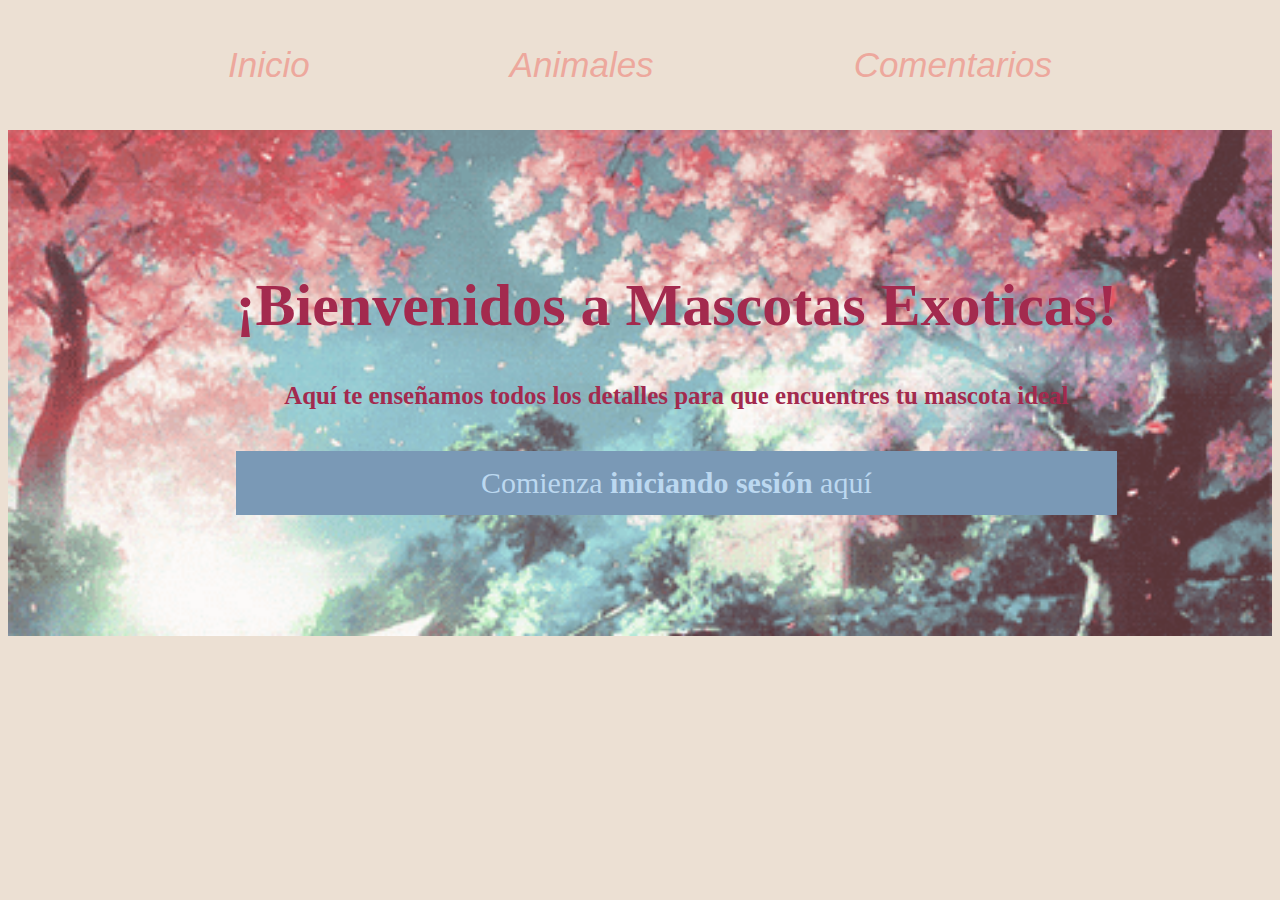
<file: index.html>
<!DOCTYPE html>
<html lang="en">
<head>
    <meta charset="UTF-8">
    <meta name="viewport" content="width=device-width, initial-scale=1.0">
    <title>Bienvenido a MascotasExoticas</title>
    <link rel="stylesheet" href="Bienvenida.css">
</head>
<body>

    <!--Menu-->
    <header>
        <ul class="menu">
            <a href="index.html"><li>Inicio</li></a>
            <a href="animales.html"><li>Animales</li></a>
            <a href="Comentarios.html"><li>Comentarios</li></a>
        </ul>
    </header>

    <!--Fondo-->
    <div class="fondo">
        <img src="./bienvenida/fondo.gif" alt="">
        <div class="negro"></div>
        <div class="contenido">
        <h1>¡Bienvenidos a Mascotas Exoticas!</h1>
        <h5>Aquí te enseñamos todos los detalles para que encuentres tu mascota ideal</h5>
        <div id="boton"><p>Comienza <strong>iniciando sesión</strong> aquí</p></div>
        </div>
    </div>
</body>
<script src=Bienvenida.js></script>
</html>
</file>
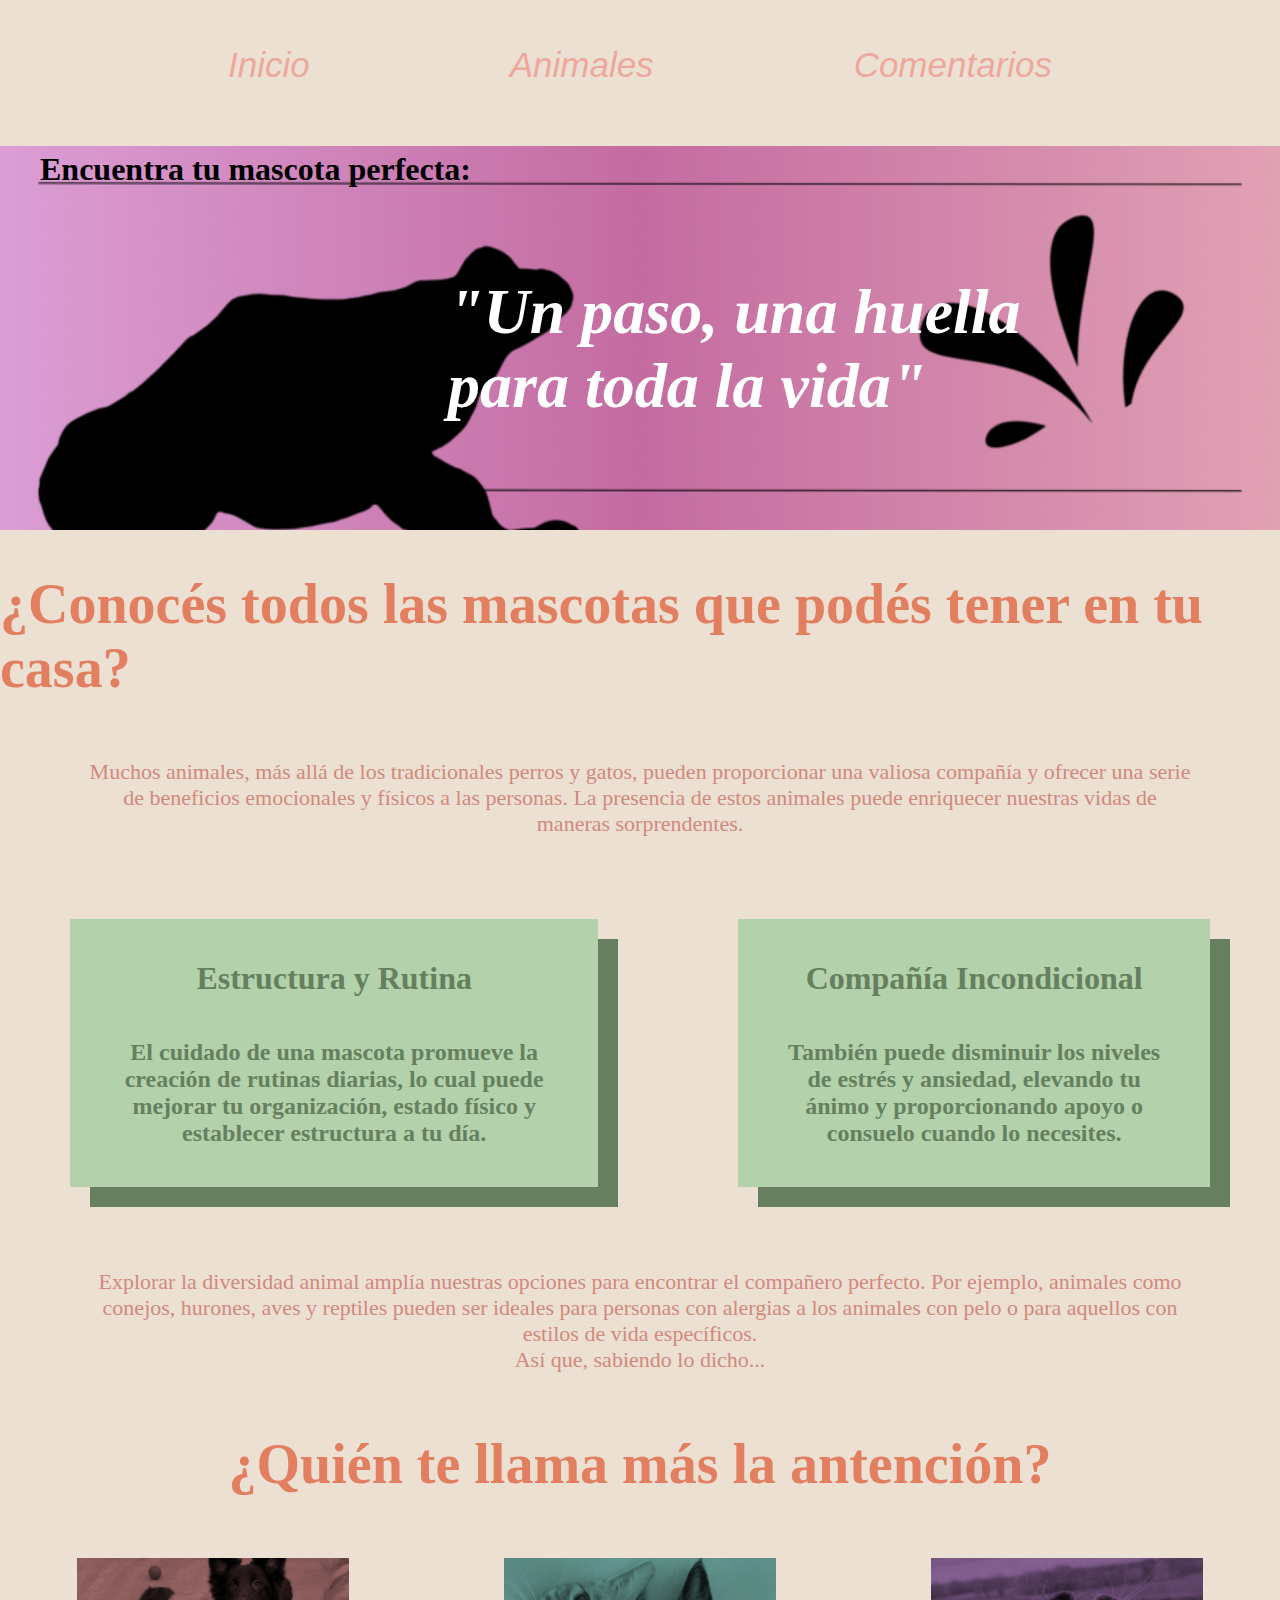
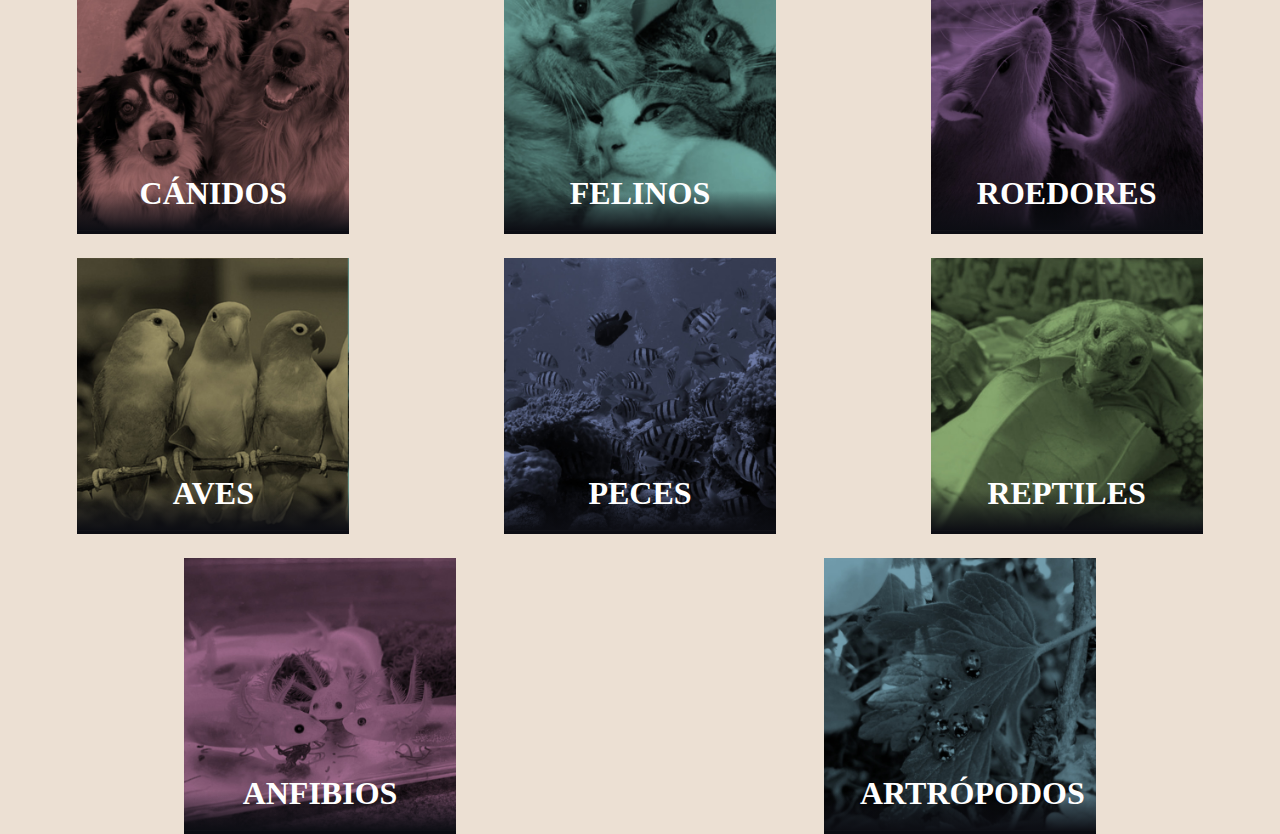
<file: animales.html>
<!DOCTYPE html>
<html lang="en">
<link rel="stylesheet" href="style.css">
<head>
    <meta charset="UTF-8">
    <meta name="viewport" content="width=device-width, initial-scale=1.0">
    <title>Mascotas</title>
    <link rel="preconnect" href="https://fonts.googleapis.com">
    <link rel="preconnect" href="https://fonts.gstatic.com" crossorigin>
    <link href="https://fonts.googleapis.com/css2?family=Edu+AU+VIC+WA+NT+Hand:wght@400..700&display=swap" rel="stylesheet">

</head>
<body>
    
    <header>
        <ul class="menu">
            <a href="index.html"><li>Inicio</li></a>
            <a href="animales.html"><li>Animales</li></a>
            <a href="Comentarios.html"><li>Comentarios</li></a>
        </ul>
    </header>

    <div class="banner">
        <div class="banner_info"><h1>Encuentra tu mascota perfecta:</h1></div>
        <div class="eslogan"><h1>"Un paso, una huella <br> para toda la vida"</h1></div>
    <div class="slider-frame">
        <ul>
            <li>
                <img src="./img/banners/bannerANFIBIOS.webp">
            </li>
            <li>
                <img src="./img/banners/bannerAVES.webp">
            </li>
            <li>
                <img src="./img/banners/bannerCANINO.webp">
            </li>
            <li>
                <img src="./img/banners/bannerGATO.webp">
            </li>
            <li>
                <img src="./img/banners/bannerINSECTOS.webp">
            </li>
            <li>
                <img src="./img/banners/bannerPECES.webp">
            </li>
            <li>
                <img src="./img/banners/bannerREPTILES.webp">
            </li>
            <li>
                <img src="./img/banners/bannerROEDORES.webp">
            </li>
        </ul>
    </div>


    <div class="titulos">
        <H1>¿Conocés todos las mascotas que podés tener en tu casa?</H1>
    </div>
    <div class="explicacion1">
        <p>
            Muchos animales, más allá de los tradicionales perros y gatos, pueden proporcionar una valiosa compañía y ofrecer una serie de beneficios emocionales y físicos a las personas. La presencia de estos animales puede enriquecer nuestras vidas de maneras sorprendentes.
        </p>
    </div>

    <div class="razones">
        <div class="cajaR">
            <div class="razonesT"><h1>Estructura y Rutina</h1></div>
            <div class="razonesT"><h2>El cuidado de una mascota promueve la creación de rutinas diarias, lo cual puede mejorar tu organización, estado físico y establecer estructura a tu día.</h2></div>
        </div>
        <div class="cajaR">
            <div class="razonesT"><h1>Compañía Incondicional</h1></div>
            <div class="razonesT"><h2>También puede disminuir los niveles de estrés y ansiedad, elevando tu ánimo y proporcionando apoyo o consuelo cuando lo necesites.</h2></div>
        </div>
    </div>

    </div>
    <div class="explicacion1">
        <p>
            Explorar la diversidad animal amplía nuestras opciones para encontrar el compañero perfecto. Por ejemplo, animales como conejos, hurones, aves y reptiles pueden ser ideales para personas con alergias a los animales con pelo o para aquellos con estilos de vida específicos. <br>
            Así que, sabiendo lo dicho...
        </p>
    </div>
    <div class="titulos"><H1>¿Quién te llama más la antención?</H1></div>

    <div class="animales">
        <a href="canido.html" target="_blank">
            <div class="tarjeta">
                <div class="arriba">
                     <img src="./img/CANINO1.jpeg" class="sobre_tarjeta" />
                </div>
                <h1 class="nombre">CÁNIDOS</h1>
                    <img src="./img/CANINO2.webp" class="personaje" />
            </div>
        </a>
        <a href="felinos.html" alt="perro" target="_blank">
            <div class="tarjeta">
                <div class="arriba">
                    <img src="./img/GATOS1.jpeg" class="sobre_tarjeta" />
                </div>

                    <h1 class="nombre">FELINOS</h1>
                    <img src="./img/GATOS2.webp" class="personaje" />
            </div>
        </a> 
        <a href="roedores.html" target="_blank">
            <div class="tarjeta">
                <div class="arriba">
                    <img src="./img/ROEDORES1.jpeg" class="sobre_tarjeta" />
                </div>
                    <h1 class="nombre">ROEDORES</h1>
                    <img src="./img/ROEDORES2.webp" class="personaje" />
            </div>
        </a>
        <a href="aves.html" alt="perro" target="_blank">
            <div class="tarjeta">
                <div class="arriba">
                    <img src="./img/AVES1.jpeg" class="sobre_tarjeta" />
                </div>
                    <h1 class="nombre">AVES</h1>
                    <img src="./img/AVES2.webp" class="personaje" />
            </div>
        </a> 
        <a href="peces.html" target="_blank">
            <div class="tarjeta">
                <div class="arriba">
                     <img src="./img/PECES1.jpeg" class="sobre_tarjeta" />
                </div>
                    <h1 class="nombre">PECES</h1>
                    <img src="./img/PECES2.webp" class="personaje" />
            </div>
        </a>
        <a href="reptiles.html" alt="perro" target="_blank">
            <div class="tarjeta">
                <div class="arriba">
                    <img src="./img/REPTILES1.jpeg" class="sobre_tarjeta" />
                </div>
                    <h1 class="nombre">REPTILES</h1>
                    <img src="./img/REPTILES2.webp" class="personaje" />
            </div>
        </a> 
        <a href="anfibios.html" target="_blank">
            <div class="tarjeta">
                <div class="arriba">
                    <img src="./img/ANFIBIOS1.jpeg" class="sobre_tarjeta" />
                </div>
                    <h1 class="nombre">ANFIBIOS</h1>
                    <img src="./img/ANFIBIOS2.webp" class="personaje" />
            </div>
        </a>
        <a href="artropodos.html" alt="perro" target="_blank">
            <div class="tarjeta">
                <div class="arriba">
                    <img src="./img/INSECTOS1.jpeg" class="sobre_tarjeta" />
                </div>
                    <h1 class="nombre">ARTRÓPODOS</h1>
                    <img src="./img/INSECTOS2.webp" class="personaje" />
            </div>
        </a> 
    </div>


</body>
</html>
</file>
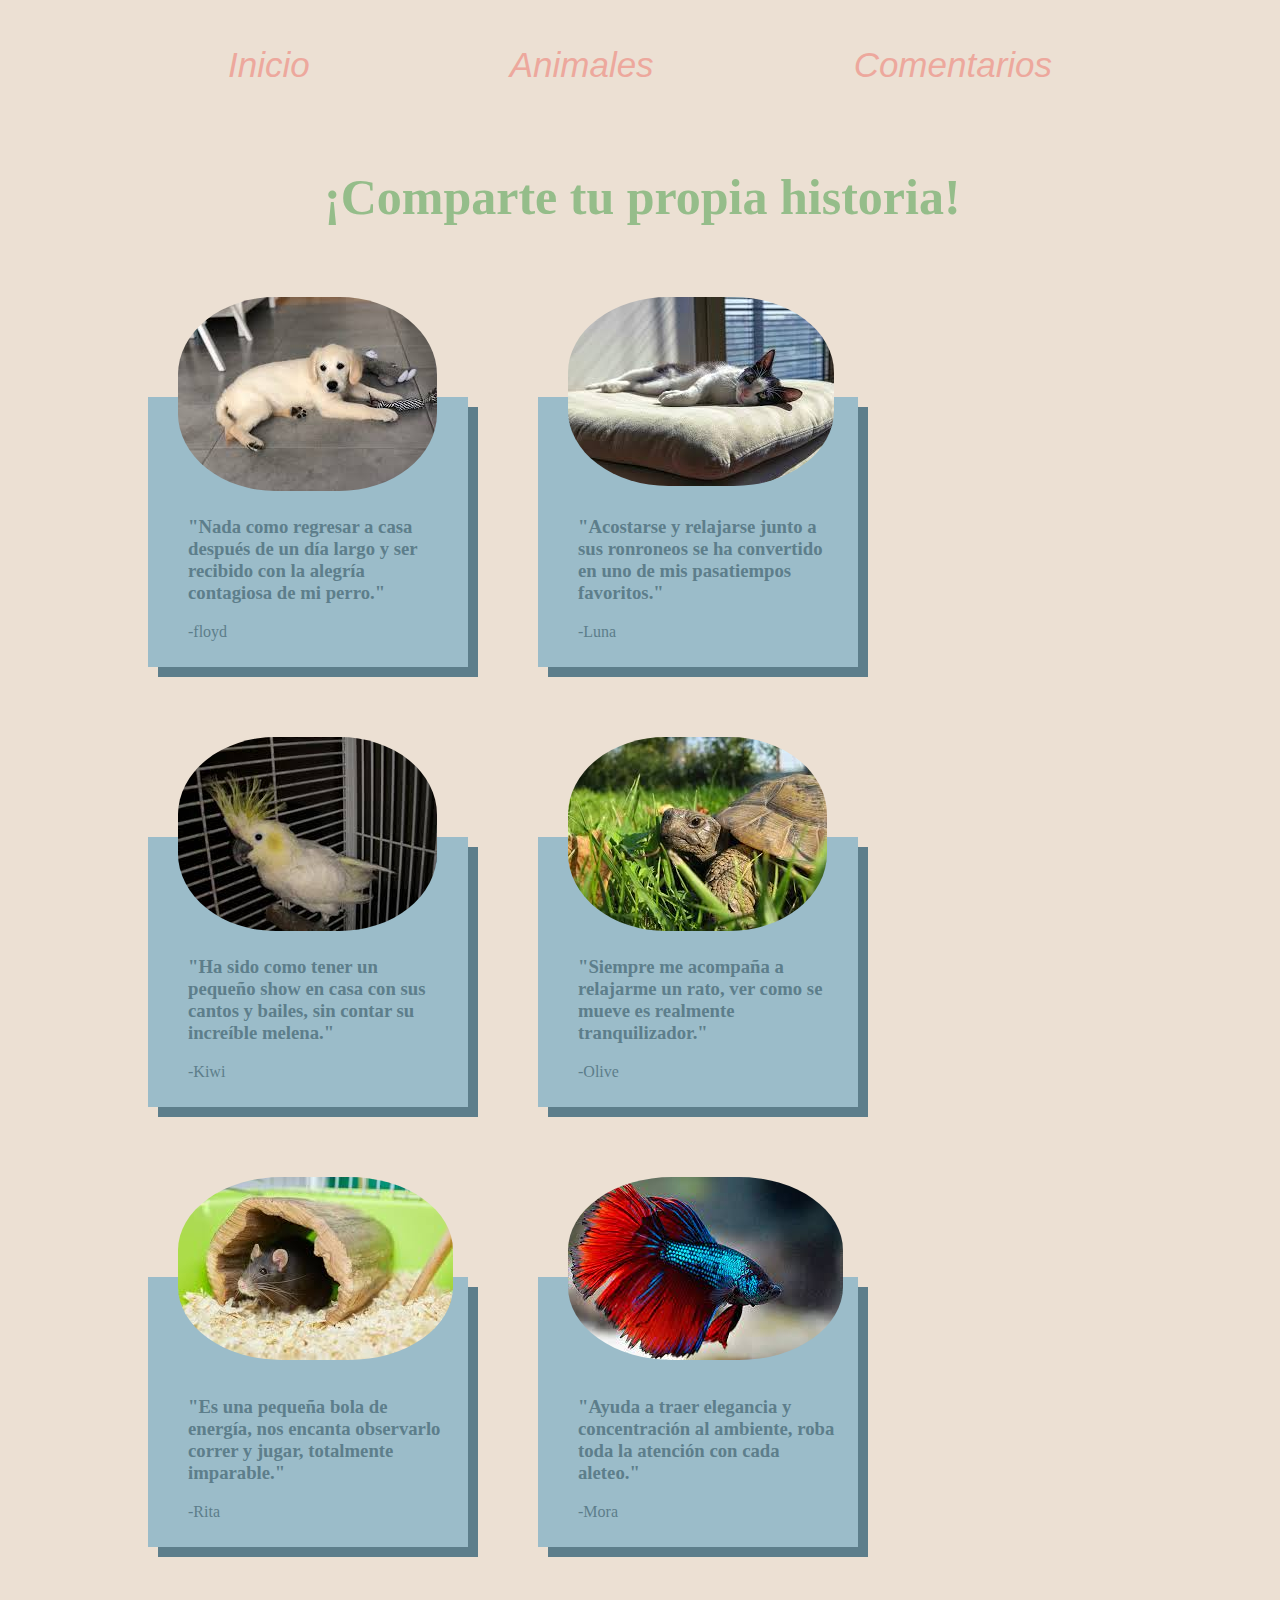
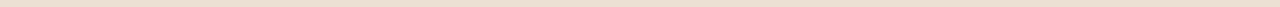
<file: Comentarios.html>
<!DOCTYPE html>
<html lang="en">
<head>
    <meta charset="UTF-8">
    <meta name="viewport" content="width=device-width, initial-scale=1.0">
    <title>Comentarios</title>
    <link rel="stylesheet" href="Comentarios.css">
</head>
<body>

    <header>
        <ul class="menu">
            <a href="index.html"><li>Inicio</li></a>
            <a href="animales.html"><li>Animales</li></a>
            <a href="Comentarios.html"><li>Comentarios</li></a>
        </ul>
    </header>


    <h1 class="titulos">¡Comparte tu propia historia!</h1>
    <div class="cajas">
        <div class="comentario">
            <img src="./img/Cperro.jpeg" alt="">
            <div class="texto">
                <h3>"Nada como regresar a casa después de un día largo y ser recibido con la alegría contagiosa de mi perro."</h3>
                <p>-floyd</p>
            </div>
        </div>
        <div class="comentario">
            <img src="./img/Cgato.jpeg" alt="">
            <div class="texto">
                <h3>"Acostarse y relajarse junto a sus ronroneos se ha convertido en uno de mis pasatiempos favoritos."</h3>
                <p>-Luna</p>
            </div>
        </div>
        <div class="comentario">
            <img src="./img/Cpajaro.webp" alt="">
            <div class="texto">
                <h3>"Ha sido como tener un pequeño show en casa con sus cantos y bailes, sin contar su increíble melena."</h3>
                <p>-Kiwi</p>
            </div>
        </div>
        <div class="comentario">
            <img src="./img/Ctortuga.jpeg" alt="">
            <div class="texto">
                <h3>"Siempre me acompaña a relajarme un rato, ver como se mueve es realmente tranquilizador."</h3>
                <p>-Olive</p>
            </div>
        </div>
        <div class="comentario">
            <img src="./img/Crata.jpeg" alt="">
            <div class="texto">
                <h3>"Es una pequeña bola de energía, nos encanta observarlo correr y jugar, totalmente imparable."</h3>
                <p>-Rita</p>
            </div>
        </div>
        <div class="comentario">
            <img src="./img/Cpez.webp" alt="">
            <div class="texto">
                <h3>"Ayuda a traer elegancia y concentración al ambiente, roba toda la atención con cada aleteo."</h3>
                <p>-Mora</p>
            </div>
        </div>
    </div>
</body>
</html>
</file>
<file: Bienvenida.css>
body{
    background: #ece0d3;
    color: rgb(233, 147, 166);

}
/*primero el menú*/
.menu{
    font-family: 'Franklin Gothic Medium', 'Arial Narrow', Arial, sans-serif;
    list-style: none;
    display:flex;
    justify-content: center;
    gap: 200px;
    font-size: 35px;
    font-style: italic;
    padding: 10px 0 10px 0;
}
a{
    text-decoration: none;
    color: #EDA89D;
}
.menu li:hover{
    color: #da8376;
    cursor: pointer;
}

/* comienzo con el banner de fondo */
.fondo {
    position: relative;
    display: flex;
    flex-direction: column;
    overflow: hidden;
}

.contenido{
    position: absolute;
    padding: 8% 0 0 18%;
    align-items: center;
    text-align: center;
    font-size: 30px;
    color: rgb(163, 42, 78);
}
.contenido p {
    color: rgb(188, 216, 240);
    background-color: rgb(122, 153, 182);
    padding: 15px;
}
.contenido p:hover{
    cursor: pointer;
    color: rgb(166, 190, 211);
    background-color: rgb(105, 132, 156);
}
</file>
<file: style.css>
:root {
    --card-height: 300px;
    --card-width: calc(var(--card-height) / 1.5);
}
    
body {
    margin: 0;
    display: flex;
    flex-direction: column;
    justify-content: center;
    align-items: center;
    background: #ece0d3;
    color: #e27f61;
}


/*primero el menú*/
.menu{
    font-family: 'Franklin Gothic Medium', 'Arial Narrow', Arial, sans-serif;
    list-style: none;
    display:flex;
    justify-content: center;
    gap: 200px;
    font-size: 35px;
    font-style: italic;
    padding: 10px 0 10px 0;
}
a{
    text-decoration: none;
    color: #EDA89D;
}
.menu li:hover{
    color: #da8376;
    cursor: pointer;
}

/*Ahora la info*/
.titulos{
    font-family:allura;
    font-size: 28px;
}

.razones {
    display: flex;
    flex-direction: row;
    text-align: center;
}

.cajaR {
    display: flex;
    flex-direction: column;
    background-color: #b3d1ab;
    color: #66805f;
    align-items:center;
    justify-content: space-evenly;
    perspective: 2000px;
    padding: 20px 40px 20px 40px;
    margin: 60px 70px 60px 70px;
    box-shadow: 20px 20px
}
.cajaR:hover {
    transition: 0.3s;
    transform: translateY(-10px);
    background-color: #bed6b8;
    color: #859b7f;
}

.explicacion1{
    position: relative;
    display: flex;
    text-align: center;
    justify-content: center;
    align-items: flex-end;
    padding: 0 36px;
    margin: 0 50px;
    font-family:cursive;
    color: #d1897e;
    font-size: 22px;
}

/*slider!*/
.banner {
    position: relative;
	width: auto;
    height: auto;
	overflow: hidden;
}

.banner_info{
    width: auto;
    height: auto;
    padding: 0 40px;
    color: black;
    position: absolute;
}

.eslogan{ 
    color: #ffffff;
    font-style: italic;
    position: absolute;
    padding: 8% 0 0 35%;
    font-size: xx-large;
}

.banner ul {
	display: flex;
	padding: 0;
	width: 800%;

	animation: slide 15s infinite alternate ease-in-out;
}

.banner li {
	width: 100%;
	list-style: none;
}

.banner img {
	width: 100%;
}

@keyframes slide {
	0% {margin-left: 0;}
	10% {margin-left: 0;}
	
	15% {margin-left: -100%;}
	20% {margin-left: -100%;}
	
	25% {margin-left: -200%;}
	30% {margin-left: -200%;}
	
	35% {margin-left: -300%;}
	40% {margin-left: -300%;}

    45% {margin-left: -400%;}
    50% {margin-left: -400%;}

    55% {margin-left: -500%;}
	60% {margin-left: -500%;}
	
    65% {margin-left: -600%;}
	70% {margin-left: -600%;}
	
	75% {margin-left: -700%;}
	100% {margin-left: -700%;}
}

/*ANIMALITOSSS!!!*/
.animales{
    display: flex;
    flex-direction: row;
    flex-wrap: wrap;
    justify-content: space-around;
}


.tarjeta {
    width: var(--card-width);
    height: var(--card-height);
    position: relative;
    display: flex;
    justify-content: center;
    align-items: flex-end;
    padding: 0 36px;
    perspective: 2500px;
    margin: 0 50px;
}

.sobre_tarjeta {
    width: 100%; 
    height: 100%;
    object-fit: cover;
}
    
.arriba {
    transition: all 0.5s;
    position: absolute;
    width: 100%;
    z-index: -1;
}
    
.tarjeta:hover .arriba {
    transform: perspective(900px) translateY(-5%)
    rotateX(25deg) translateZ(0);
    box-shadow: 2px 35px 32px -8px
    rgba(0, 0, 0, 0.75);
    -webkit-box-shadow: 2px 35px 32px -8px
    rgba(e, e, a, 8.75);
    -moz-box-shadow: 2px 35px 32px -8px
    rgba(0, 0, 0, 0.75);
}

.arriba::before,
.arriba::after {
    content:"";
    opacity: 0;
    width: 100%;
    height: 80px;
    transition: all 0.5s;
    position:absolute;
    left: 0;
}

.arriba::before {
    top: 0;
    height: 100%;
    background-image: linear-gradient(to top, transparent 46%,
    rgba(12, 13, 19, 0.5) 68%,
    rgba(12, 13, 19) 97%);
}

.arriba::after {
    bottom: 0;
    opacity: 1;
    background-image: linear-gradient(to bottom, transparent 46%,
    rgba(12, 13, 19, 0.5) 68%,
    rgba(12, 13, 19) 97%);
}

.tarjeta:hover .arriba::before,
.arriba::after {
    opacity: 1;
}

.tarjeta:hover .arriba::after {
    height: 120px;
}

a{
    text-decoration: none;
}
.nombre {
    text-align: center;
    color: white;
    width: 100%;
    transition: transform 0.5s;
}

.tarjeta:hover .nombre {
    transform: translate3d(0%,-50px,100px);
}

.personaje {
    width: 100%;
    opacity: 0;
    transition: all 0.5s; 
    position: absolute;
    z-index: 1;
}

.tarjeta:hover .personaje {
    opacity: 1;
    transform: translate3d(0%, -30%, 100px);
}
</file>
<file: Comentarios.css>
body{
    margin-bottom: 60px;
    background-color: #ece0d3;
    color: #95bd8a;
}

/*primero el menú*/
.menu{
    font-family: 'Franklin Gothic Medium', 'Arial Narrow', Arial, sans-serif;
    list-style: none;
    display:flex;
    justify-content: center;
    gap: 200px;
    font-size: 35px;
    font-style: italic;
    padding: 10px 0 10px 0;
}
a{
    text-decoration: none;
    color: #EDA89D;
}
.menu li:hover{
    color: #da8376;
    cursor: pointer;
}

/*ahora los comentarios*/

.titulos{
    padding: 3% 0% 3% 25%;
    font-size: 50px;
}

.cajas{
    margin: 0 100px 0 140px;
    display: flex;
    flex-direction: row;
    flex-wrap: wrap;
    gap: 70px;
    align-items: flex-end;
}

.texto{
    background-color: #9bbcc9;
    width: 260px;
    height: 170px;
    margin: 100px 0 0 0;
    padding: 100px 20px 0 40px;
    color: #5d7e8b;
    box-shadow: 10px 10px;
}
.comentario{
    border-radius: 20%;
}
.comentario img{
    border-radius: 40%;
    position: absolute;
    padding: 0px 30px;
}
</file>
